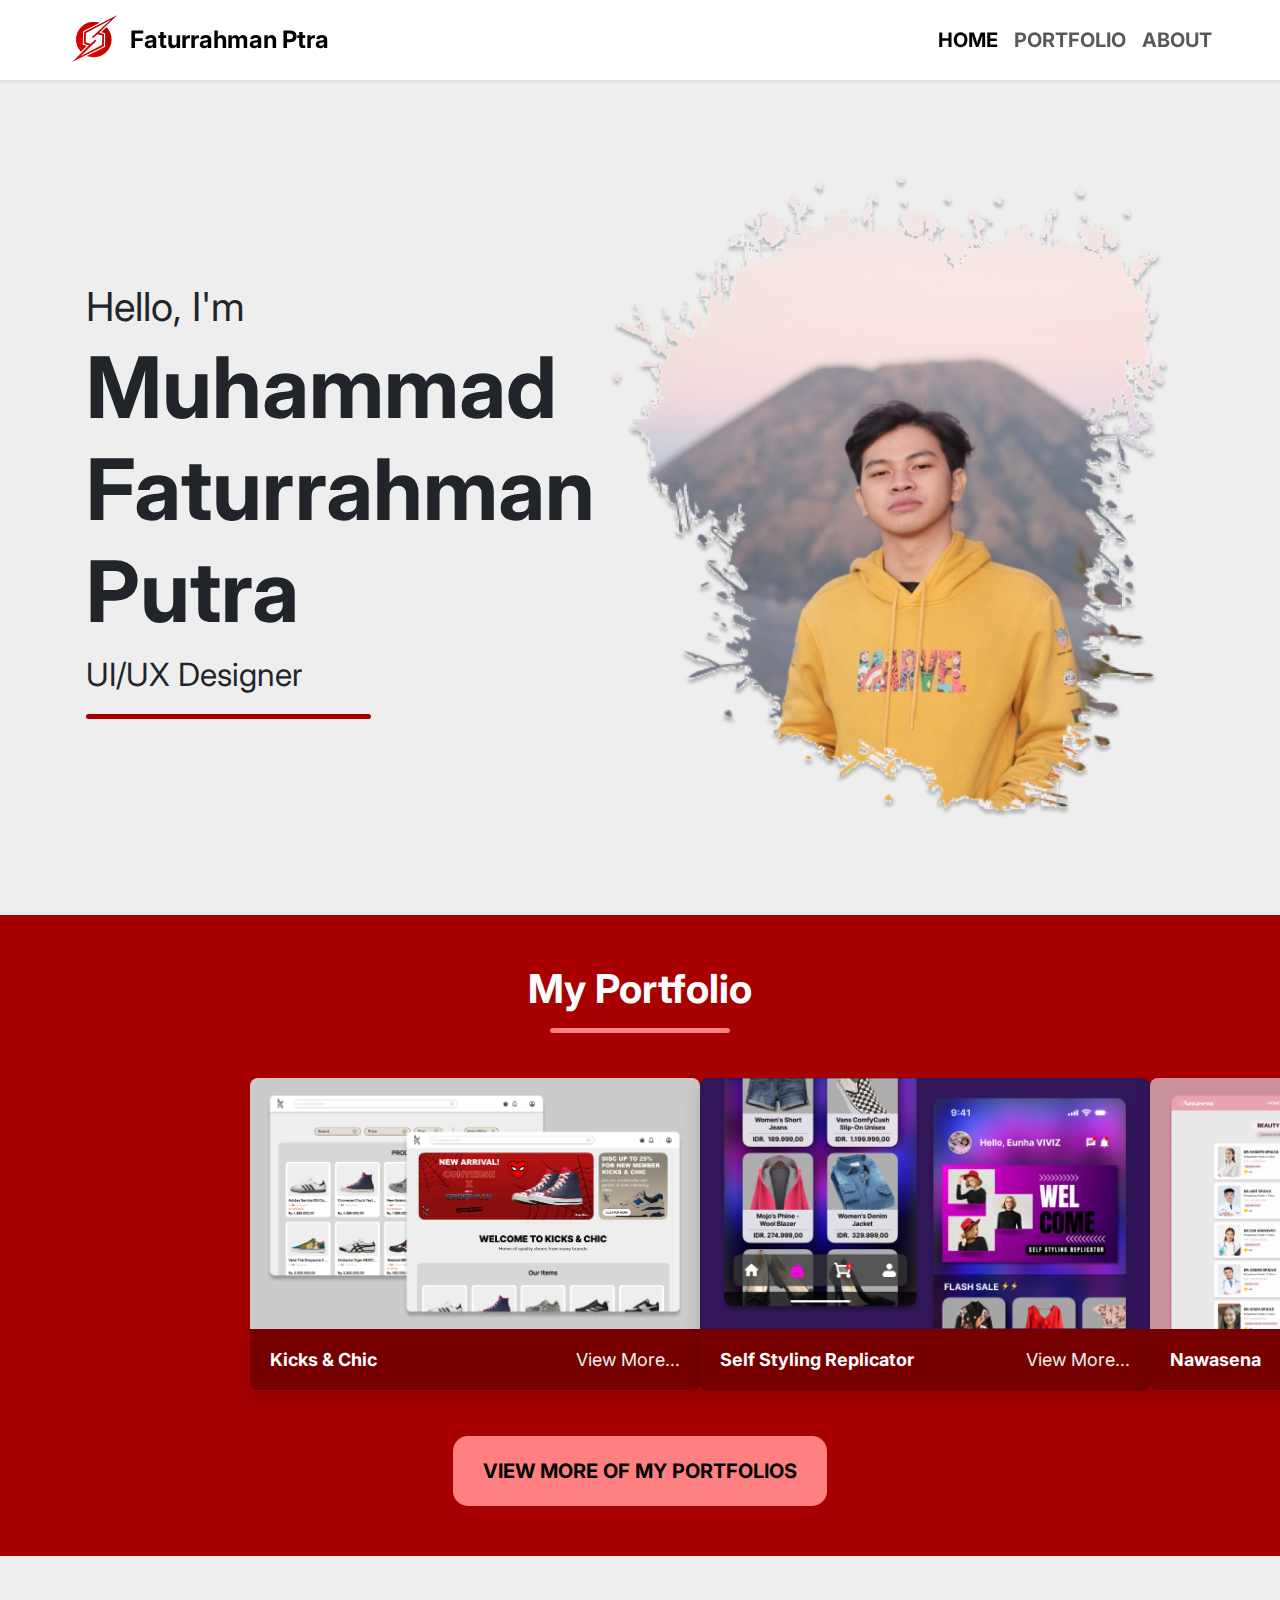
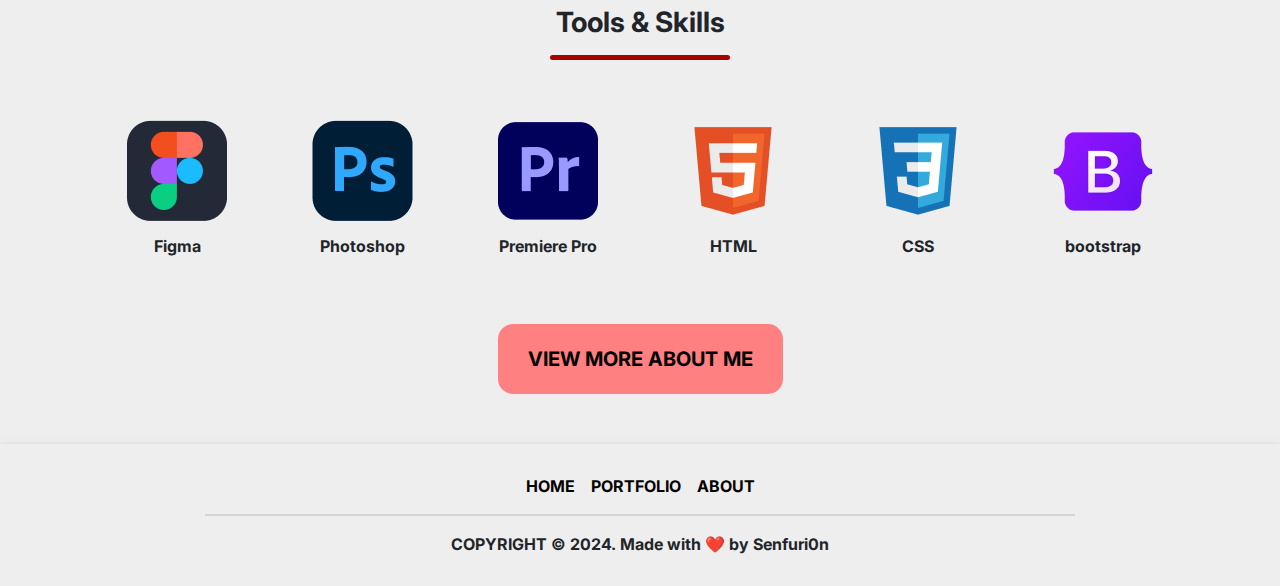
<file: index.html>
<!doctype html>
<html lang="en">

<head>
    <meta charset="utf-8">
    <meta name="viewport" content="width=device-width, initial-scale=1">
    <title>Home | Faturrahman</title>
    <link href="https://cdn.jsdelivr.net/npm/bootstrap@5.3.3/dist/css/bootstrap.min.css" rel="stylesheet"
        integrity="sha384-QWTKZyjpPEjISv5WaRU9OFeRpok6YctnYmDr5pNlyT2bRjXh0JMhjY6hW+ALEwIH" crossorigin="anonymous">
    <link rel="stylesheet" href="./style/style.css">
    <link rel="stylesheet" href="https://cdnjs.cloudflare.com/ajax/libs/font-awesome/5.15.4/css/all.min.css">
    <script src="./js/main.js"></script>
</head>

<body style="background-color: #eee;">
    <!-- NavBar -->
    <nav class="navbar navbar-expand-lg bg-white px-5 py-0 sticky-top shadow-sm">
        <div class="container-fluid fw-bold">
            <a class="navbar-brand d-flex align-items-center" href="index.html">
                <img src="./assets/logo Senfuri0n.png" height="70" alt="Logo">
                <span class="fs-4">Faturrahman Ptra</span>
            </a>
            <button class="navbar-toggler" type="button" data-bs-toggle="collapse" data-bs-target="#navbarNav"
                aria-controls="navbarNav" aria-expanded="false" aria-label="Toggle navigation">
                <span class="navbar-toggler-icon"></span>
            </button>
            <div class="collapse navbar-collapse" id="navbarNav">
                <ul class="navbar-nav ms-auto fs-5">
                    <li class="nav-item">
                        <a class="nav-link active" aria-current="page" href="./index.html">HOME</a>
                    </li>
                    <li class="nav-item">
                        <a class="nav-link" href="./portfolio.html">PORTFOLIO</a>
                    </li>
                    <li class="nav-item">
                        <a class="nav-link" href="./about.html">ABOUT</a>
                    </li>
                </ul>
            </div>
        </div>
    </nav>
    <!-- Jumbotron -->
    <section class="jumbotron jumbotron-fluid my-5 py-5 d-flex align-items-center justify-content-center">
        <div class="left">
            <span style="font-size: 40px;">Hello, I'm</span>
            <h1 class="name fw-bold">Muhammad Faturrahman Putra</h1>
            <span style="font-size: 32px;">UI/UX Designer</span>
            <div class="line-cover"></div>
        </div>
        <div class="right">
            <img src="./assets/PP.png" alt="Foto Profile" width="600" height="auto">
        </div>
    </section>
    <!-- Portofolio -->
    <section class="portfolio">
        <div class="title text-center d-flex justify-content-center flex-column">
            <h3>My Portfolio</h3>
            <div class="line-porto mx-auto"></div>
        </div>
        <div class="project-container d-flex flex-row justify-content-between">
            <div class="project shadow">
                <div class="pict rounded-top-3" style="background-color: #CBCBCB;">
                    <img src="./assets/Project 1.png" alt="Project Foto">
                </div>
                <a title="Kicks & Chic"
                    href="https://www.figma.com/file/fbQjdkwpdrxv0SthHb5eLk/Kicks-%26-Chic---User-Page?type=design&node-id=69%3A322&mode=design&t=nQj3mgBxkkShFXLh-1">
                    <div class="bottom rounded-bottom-2">
                        <h6>Kicks & Chic</h6>
                        <h6 class="viewmore">View More...</h6>
                    </div>
                </a>
            </div>
            <div class="project shadow">
                <div class="pict rounded-top-3" style="background-color: #32165A;">
                    <img src="./assets/Project 2.png" alt="Project Foto">
                </div>
                <a title="Self Styling Replicator"
                    href="https://www.figma.com/file/IeeqFziVyiK1hizZm1lLnD/SSR-UI?type=design&node-id=132%3A49&mode=design&t=CTEVUxeh4JSGHJgY-1">
                    <div class="bottom rounded-bottom-2">
                        <h6>Self Styling Replicator</h6>
                        <h6 class="viewmore">View More...</h6>
                    </div>
                </a>
            </div>
            <div class="project shadow">
                <div class="pict rounded-top-3" style="background-color: #CB919C;">
                    <img src="./assets/Project 3.png" alt="Project Foto">
                </div>
                <a title="Nawasena"
                    href="https://www.figma.com/file/3emESTS485NrfVM5SW2ge2/Design?type=design&node-id=0%3A1&mode=design&t=ftSB4ZGfLxsAH2jk-1">
                    <div class="bottom rounded-bottom-2">
                        <h6>Nawasena</h6>
                        <h6 class="viewmore">View More...</h6>
                    </div>
                </a>
            </div>
        </div>
        <div class="button d-flex justify-content-center">
            <a class="m-0" href="./portfolio.html">
                <button title="Portfolio">View more of my portfolios</button>
            </a>
        </div>
    </section>
    <!-- About Section -->
    <section id="about" class="about">
        <div class="title text-center d-flex justify-content-center align-items-center flex-column">
            <h3>Tools & Skills</h3>
            <div class="line-about"></div>
        </div>
        <div id="toolsSkills" class="d-flex flex-row justify-content-center align-items-center">
            <div id="tools" class="d-flex flex-column align-items-center row-gap-3">
                <img src="./assets/skill-icons_figma-dark.png" alt="Figma Icon">
                <h6 class="fw-bold">Figma</h6>
            </div>
            <div id="tools" class="d-flex flex-column align-items-center row-gap-3">
                <img src="./assets/skill-icons_photoshop.png" alt="Photoshop Icon">
                <h6 class="fw-bold">Photoshop</h6>
            </div>
            <div id="tools" class="d-flex flex-column align-items-center row-gap-3">
                <img src="./assets/simple-icons_adobepremierepro.png" alt="Figma Icon">
                <h6 class="fw-bold">Premiere Pro</h6>
            </div>
            <div id="tools" class="d-flex flex-column align-items-center row-gap-3">
                <img src="./assets/vscode-icons_file-type-html.png" alt="Figma Icon">
                <h6 class="fw-bold">HTML</h6>
            </div>
            <div id="tools" class="d-flex flex-column align-items-center row-gap-3">
                <img src="./assets/vscode-icons_file-type-css.png" alt="Figma Icon">
                <h6 class="fw-bold">CSS</h6>
            </div>
            <div id="tools" class="d-flex flex-column align-items-center row-gap-3">
                <img src="./assets/devicon_bootstrap.png" alt="Figma Icon">
                <h6 class="fw-bold">bootstrap</h6>
            </div>
        </div>
        <div class="button d-flex justify-content-center">
            <a class="m-0" href="./about.html">
                <button title="Portfolio">View more about me</button>
            </a>
        </div>
    </section>
    <footer class="d-flex flex-column align-items-center gap-3">
        <div class="navigation d-flex gap-3 fw-bold">
            <a class="text-decoration-none" href="./index.html">HOME</a>
            <a class="text-decoration-none" href="./portfolio.html">PORTFOLIO</a>
            <a class="text-decoration-none" href="./about.html">ABOUT</a>
        </div>
        <div class="line-gap-footer"></div>
        <div class="copyright">
            COPYRIGHT &copy; 2024. Made with ❤️ by Senfuri0n
        </div>
    </footer>
    <button onclick="scrollToTop()" id="scrollBtn" title="Go to top"><i class="fas fa-arrow-up"></i></button>
    <script src=" https://cdn.jsdelivr.net/npm/bootstrap@5.3.3/dist/js/bootstrap.bundle.min.js"
        integrity="sha384-YvpcrYf0tY3lHB60NNkmXc5s9fDVZLESaAA55NDzOxhy9GkcIdslK1eN7N6jIeHz" crossorigin="anonymous">
        </script>
</body>

</html>
</file>
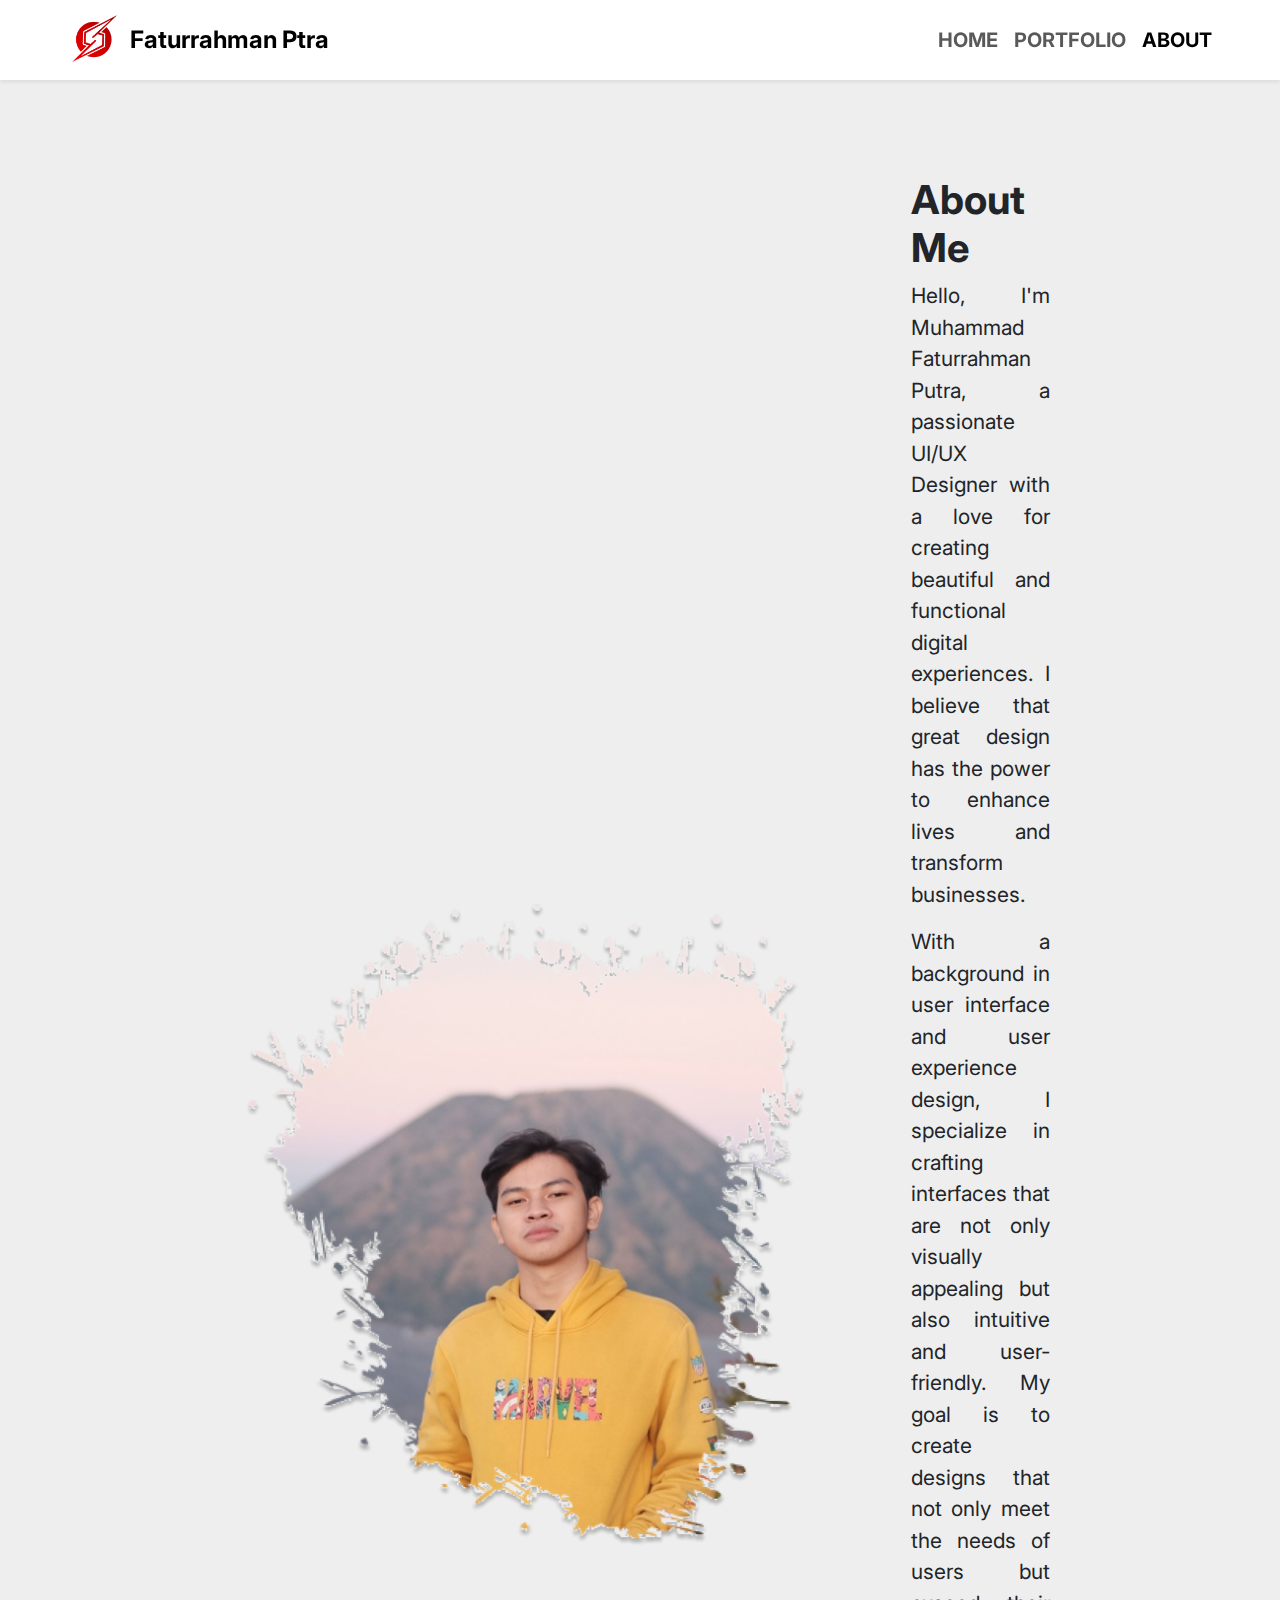
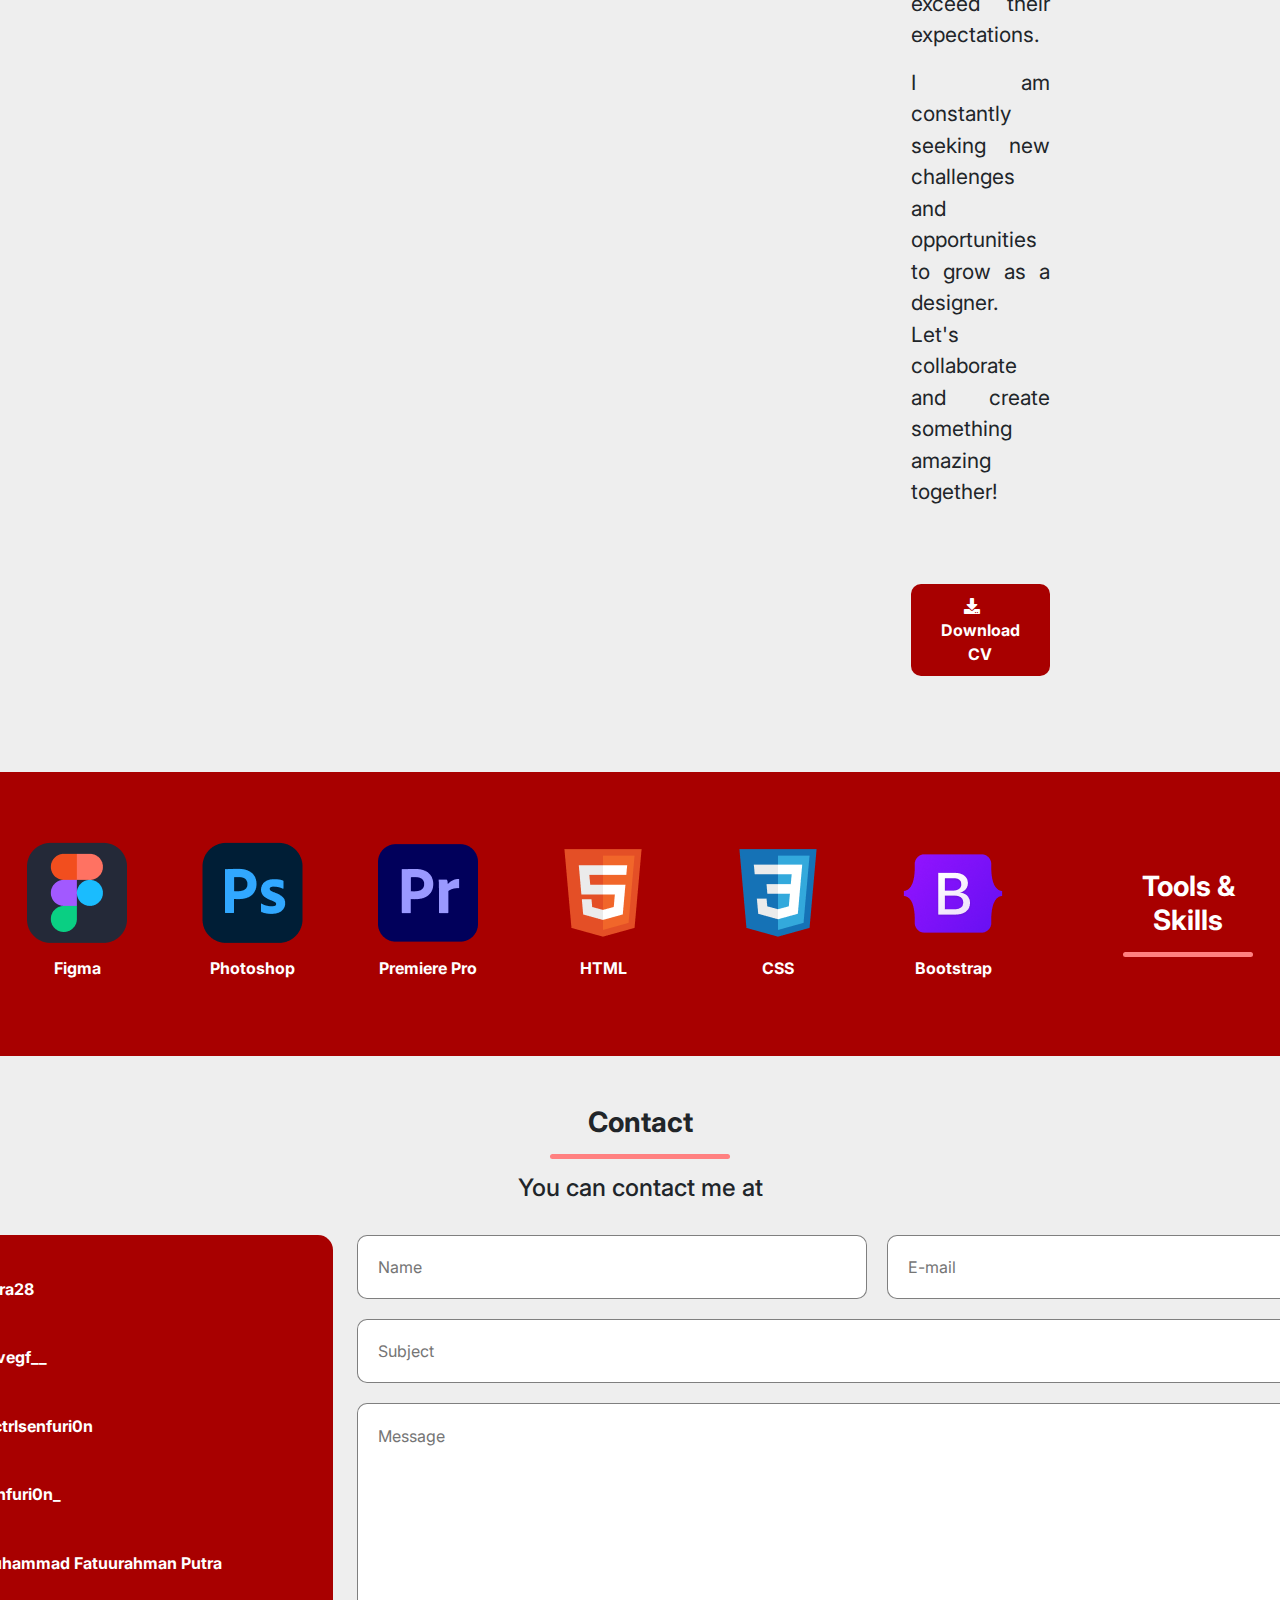
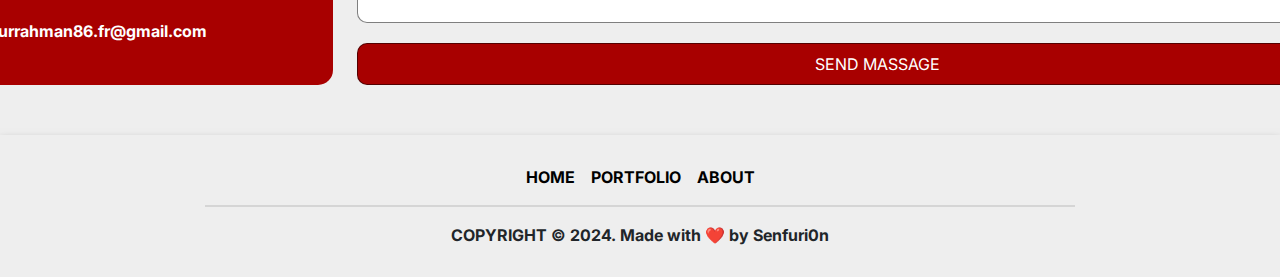
<file: about.html>
<!doctype html>
<html lang="en">

<head>
    <meta charset="utf-8">
    <meta name="viewport" content="width=device-width, initial-scale=1">
    <title>About | Faturrahman</title>
    <link href="https://cdn.jsdelivr.net/npm/bootstrap@5.3.3/dist/css/bootstrap.min.css" rel="stylesheet"
        integrity="sha384-QWTKZyjpPEjISv5WaRU9OFeRpok6YctnYmDr5pNlyT2bRjXh0JMhjY6hW+ALEwIH" crossorigin="anonymous">
    <link rel="stylesheet" href="./style/style.css">
    <link rel="stylesheet" href="https://cdnjs.cloudflare.com/ajax/libs/font-awesome/5.15.4/css/all.min.css">
    <script src="./js/main.js"></script>
</head>

<body style="background-color: #eee;">
    <!-- NavBar -->
    <nav class="navbar navbar-expand-lg bg-white px-5 py-0 sticky-top shadow-sm">
        <div class="container-fluid fw-bold">
            <a class="navbar-brand d-flex align-items-center" href="index.html">
                <img src="./assets/logo Senfuri0n.png" height="70" alt="Logo">
                <span class="fs-4">Faturrahman Ptra</span>
            </a>
            <button class="navbar-toggler" type="button" data-bs-toggle="collapse" data-bs-target="#navbarNav"
                aria-controls="navbarNav" aria-expanded="false" aria-label="Toggle navigation">
                <span class="navbar-toggler-icon"></span>
            </button>
            <div class="collapse navbar-collapse" id="navbarNav">
                <ul class="navbar-nav ms-auto fs-5">
                    <li class="nav-item">
                        <a class="nav-link" aria-current="page" href="./index.html">HOME</a>
                    </li>
                    <li class="nav-item">
                        <a class="nav-link" href="./portfolio.html">PORTFOLIO</a>
                    </li>
                    <li class="nav-item">
                        <a class="nav-link active" href="./about.html">ABOUT</a>
                    </li>
                </ul>
            </div>
        </div>
    </nav>
    <!-- Jumbotron -->
    <section class="jumbotron jumbotron-fluid my-5 py-5 d-flex align-items-center justify-content-center">
        <div class="right">
            <img src="./assets/PP.png" alt="Foto Profile" width="600" height="auto">
        </div>
        <div class="text">
            <h1 class="fw-bold">About Me</h1>
            <p id="desc" class="lh-base">
                Hello, I'm Muhammad Faturrahman Putra, a passionate
                UI/UX Designer with a love for creating beautiful and functional digital experiences. I believe that
                great design has the power to enhance lives and transform businesses.
            </p>
            <p id="desc" class="lh-base">
                With a background in user interface and user experience design, I specialize in crafting interfaces that
                are not only visually appealing but also intuitive and user-friendly. My goal is to create designs that
                not only meet the needs of users but exceed their expectations.
            </p>
            <p id="desc" class="lh-base">
                I am constantly seeking new challenges and opportunities to grow as a designer. Let's collaborate and
                create something amazing together!
            </p>
            <a href="./assets/cv-faturrahman.pdf">
                <button><i class="fas fa-download me-3"></i>Download CV</button>
            </a>
        </div>
    </section>
    <!-- Tools & Skills Section -->
    <section id="skill" class="d-flex flex-row align-items-center justify-content-center"
        style="background-color: #A80000;">
        <div id="toolsSkills" class="d-flex flex-row align-items-center">
            <div id="tools" class="d-flex flex-column align-items-center row-gap-3">
                <img src="./assets/skill-icons_figma-dark.png" alt="Figma Icon">
                <h6 class="fw-bold">Figma</h6>
            </div>
            <div id="tools" class="d-flex flex-column align-items-center row-gap-3">
                <img src="./assets/skill-icons_photoshop.png" alt="Photoshop Icon">
                <h6 class="fw-bold">Photoshop</h6>
            </div>
            <div id="tools" class="d-flex flex-column align-items-center row-gap-3">
                <img src="./assets/simple-icons_adobepremierepro.png" alt="Figma Icon">
                <h6 class="fw-bold">Premiere Pro</h6>
            </div>
            <div id="tools" class="d-flex flex-column align-items-center row-gap-3">
                <img src="./assets/vscode-icons_file-type-html.png" alt="Figma Icon">
                <h6 class="fw-bold">HTML</h6>
            </div>
            <div id="tools" class="d-flex flex-column align-items-center row-gap-3">
                <img src="./assets/vscode-icons_file-type-css.png" alt="Figma Icon">
                <h6 class="fw-bold">CSS</h6>
            </div>
            <div id="tools" class="d-flex flex-column align-items-center row-gap-3">
                <img src="./assets/devicon_bootstrap.png" alt="Figma Icon">
                <h6 class="fw-bold">Bootstrap</h6>
            </div>
        </div>
        <div class="title text-center d-flex justify-content-center align-items-center flex-column">
            <h3>Tools & Skills</h3>
            <div class="line-about"></div>
        </div>
    </section>
    <!-- Contact Section -->
    <section id="contact" class="d-flex flex-column align-items-center justify-content-center">
        <div class="title text-center d-flex justify-content-center align-items-center flex-column mb-4">
            <h3>Contact</h3>
            <div class="line-about"></div>
            <h4>You can contact me at</h4>
        </div>
        <div class="info d-flex flex-row gap-4">
            <div class="socmed d-flex flex-column">
                <div class="media d-flex flex-row gap-4 align-items-center my-auto">
                    <div class="icon">
                        <img src="./assets/lucide_instagram.png" alt="Icon Instagram">
                    </div>
                    <a href="https://www.instagram.com/fptra28/">fptra28</a>
                </div>
                <div class="media d-flex flex-row gap-4 align-items-center my-auto">
                    <div class="icon">
                        <img src="./assets/prime_twitter.png" alt="Icon X/Twitter">
                    </div>
                    <a href="https://twitter.com/havegf__">havegf__</a>
                </div>
                <div class="media d-flex flex-row gap-4 align-items-center my-auto">
                    <div class="icon">
                        <img src="./assets/ic_baseline-tiktok.png" alt="Icon Tiktok">
                    </div>
                    <a href="https://www.tiktok.com/@ctrlsenfuri0n">@ctrlsenfuri0n</a>
                </div>
                <div class="media d-flex flex-row gap-4 align-items-center my-auto">
                    <div class="icon">
                        <img src="./assets/la_discord.png" alt="Icon Discord">
                    </div>
                    <a href="">Senfuri0n_</a>
                </div>
                <div class="media d-flex flex-row gap-4 align-items-center my-auto">
                    <div class="icon">
                        <img src="./assets/mdi_linkedin.png" alt="Icon LinkedIn">
                    </div>
                    <a href="https://www.linkedin.com/in/fptr28/">Muhammad Fatuurahman Putra</a>
                </div>
                <div class="media d-flex flex-row gap-4 align-items-center my-auto">
                    <div class="icon">
                        <img src="./assets/ic_outline-email.png" alt="Icon Email">
                    </div>
                    <a href="mailto:faturrahman86.fr@gmail.com">faturrahman86.fr@gmail.com</a>
                </div>
            </div>
            <div class="massage">
                <form action="./php/massage.php" method="post" class="d-flex flex-column">
                    <div class="address d-flex flex-row">
                        <input type="text" id="name" name="name" placeholder="Name">
                        <input type="email" id="email" name="email" placeholder="E-mail">
                    </div>
                    <input type="text" id="subject" name="subject" placeholder="Subject">
                    <textarea id="message" name="message" placeholder="Message"></textarea>
                    <input type="submit" value="SEND MASSAGE">
                </form>
            </div>
        </div>
    </section>
    <footer class="d-flex flex-column align-items-center gap-3">
        <div class="navigation d-flex gap-3 fw-bold">
            <a class="text-decoration-none" href="./index.html">HOME</a>
            <a class="text-decoration-none" href="./portfolio.html">PORTFOLIO</a>
            <a class="text-decoration-none" href="./about.html">ABOUT</a>
        </div>
        <div class="line-gap-footer"></div>
        <div class="copyright">
            COPYRIGHT &copy; 2024. Made with ❤️ by Senfuri0n
        </div>
    </footer>
    <button onclick="scrollToTop()" id="scrollBtn" title="Go to top"><i class="fas fa-arrow-up"></i></button>
    <script src=" https://cdn.jsdelivr.net/npm/bootstrap@5.3.3/dist/js/bootstrap.bundle.min.js"
        integrity="sha384-YvpcrYf0tY3lHB60NNkmXc5s9fDVZLESaAA55NDzOxhy9GkcIdslK1eN7N6jIeHz" crossorigin="anonymous">
        </script>
</body>

</html>
</file>
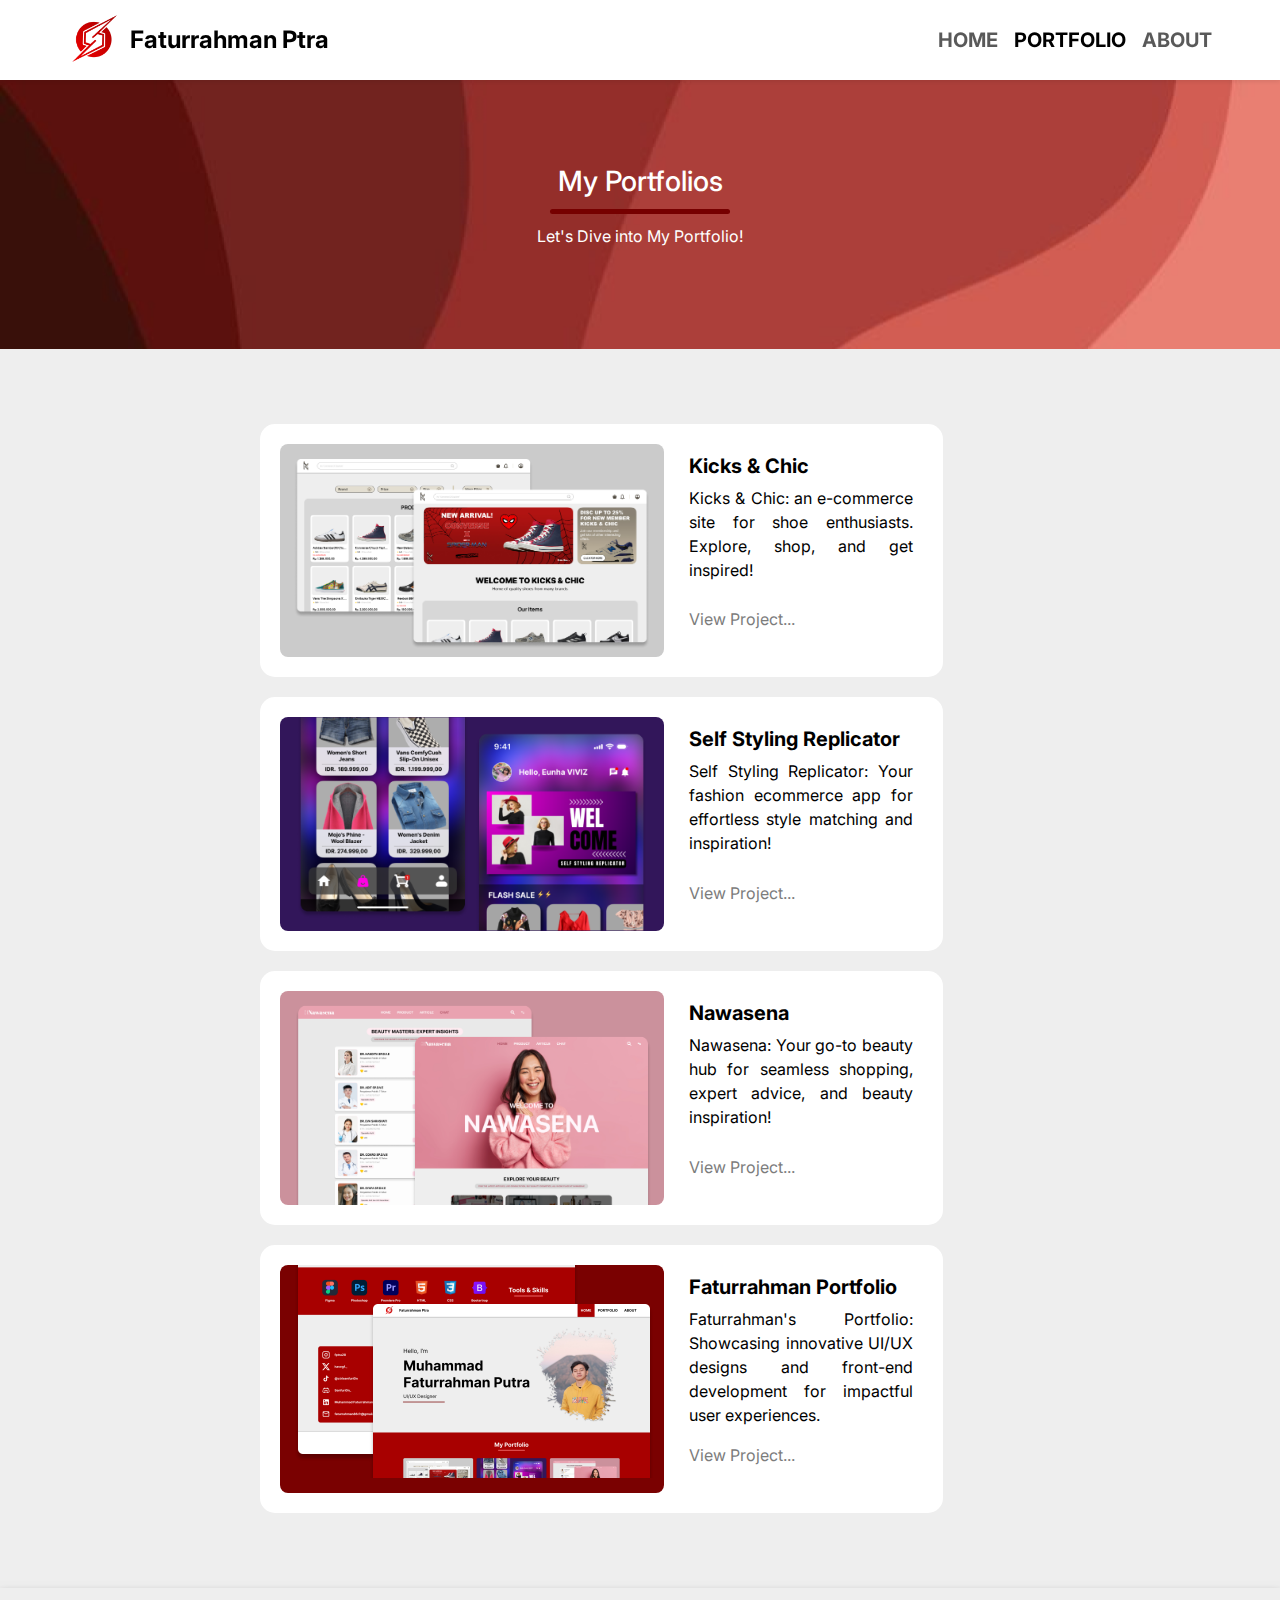
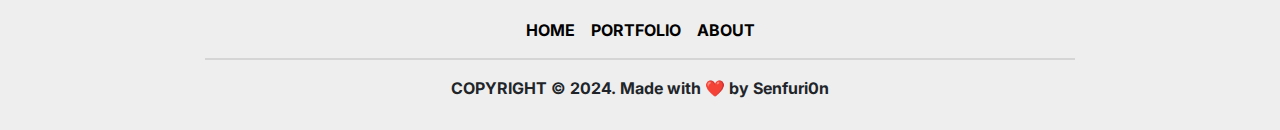
<file: portfolio.html>
<!doctype html>
<html lang="en">

<head>
    <meta charset="utf-8">
    <meta name="viewport" content="width=device-width, initial-scale=1">
    <title>Portfolio | Faturrahman</title>
    <link href="https://cdn.jsdelivr.net/npm/bootstrap@5.3.3/dist/css/bootstrap.min.css" rel="stylesheet"
        integrity="sha384-QWTKZyjpPEjISv5WaRU9OFeRpok6YctnYmDr5pNlyT2bRjXh0JMhjY6hW+ALEwIH" crossorigin="anonymous">
    <link rel="stylesheet" href="./style/style.css">
    <link rel="stylesheet" href="https://cdnjs.cloudflare.com/ajax/libs/font-awesome/5.15.4/css/all.min.css">
    <script src="./js/main.js"></script>
</head>

<body style="background-color: #eee;">
    <!-- NavBar -->
    <nav class="navbar navbar-expand-lg bg-white px-5 py-0 sticky-top shadow-sm">
        <div class="container-fluid fw-bold">
            <a class="navbar-brand d-flex align-items-center" href="index.html">
                <img src="./assets/logo Senfuri0n.png" height="70" alt="Logo">
                <span class="fs-4">Faturrahman Ptra</span>
            </a>
            <button class="navbar-toggler" type="button" data-bs-toggle="collapse" data-bs-target="#navbarNav"
                aria-controls="navbarNav" aria-expanded="false" aria-label="Toggle navigation">
                <span class="navbar-toggler-icon"></span>
            </button>
            <div class="collapse navbar-collapse" id="navbarNav">
                <ul class="navbar-nav ms-auto fs-5">
                    <li class="nav-item">
                        <a class="nav-link" aria-current="page" href="./index.html">HOME</a>
                    </li>
                    <li class="nav-item">
                        <a class="nav-link active" href="./portfolio.html">PORTFOLIO</a>
                    </li>
                    <li class="nav-item">
                        <a class="nav-link" href="./about.html">ABOUT</a>
                    </li>
                </ul>
            </div>
        </div>
    </nav>
    <section class="body">
        <div class="title" style="background-image: url(./assets/Red-Waves-1.png);">
            <h3>My Portfolios</h3>
            <div class="line-gap"></div>
            <p>Let's Dive into My Portfolio!</p>
        </div>
        <div class="content">
            <a href="https://www.figma.com/file/fbQjdkwpdrxv0SthHb5eLk/Kicks-%26-Chic---User-Page?type=design&node-id=69%3A322&mode=design&t=nQj3mgBxkkShFXLh-1"
                class="project-port d-flex flex-row">
                <div class="image rounded-3" style="background-color: #CBCBCB;">
                    <img src="./assets/Project 1.png" alt="Portfolio Image">
                </div>
                <div class="text">
                    <div class="desc">
                        <h5>Kicks & Chic</h5>
                        <p>Kicks & Chic: an e-commerce site for shoe enthusiasts. Explore, shop, and get inspired!</p>
                    </div>
                    <p class="view">View Project...</p>
                </div>
            </a>
            <a href="https://www.figma.com/file/IeeqFziVyiK1hizZm1lLnD/SSR-UI?type=design&node-id=132%3A49&mode=design&t=CTEVUxeh4JSGHJgY-1"
                class="project-port d-flex flex-row">
                <div class="image rounded-3" style="background-color: #32165A;">
                    <img src="./assets/Project 2.png" alt="Portfolio Image">
                </div>
                <div class="text">
                    <div class="desc">
                        <h5>Self Styling Replicator</h5>
                        <p>Self Styling Replicator: Your fashion ecommerce app for effortless style matching and
                            inspiration!</p>
                    </div>
                    <p class="view">View Project...</p>
                </div>
            </a>
            <a href="https://www.figma.com/file/3emESTS485NrfVM5SW2ge2/Design?type=design&node-id=0%3A1&mode=design&t=ftSB4ZGfLxsAH2jk-1"
                class="project-port d-flex flex-row">
                <div class="image rounded-3" style="background-color: #CB919C;">
                    <img src="./assets/Project 3.png" alt="Portfolio Image">
                </div>
                <div class="text">
                    <div class="desc">
                        <h5>Nawasena</h5>
                        <p>Nawasena: Your go-to beauty hub for seamless shopping, expert advice, and beauty inspiration!
                        </p>
                    </div>
                    <p class="view">View Project...</p>
                </div>
            </a>
            <a href="https://www.figma.com/file/noRFxN5ESuyn3iINKRD9TZ/Portofolio?type=design&node-id=0%3A1&mode=design&t=PAIKIyqnosk6hpEm-1"
                class="project-port d-flex flex-row">
                <div class="image rounded-3" style="background-color: #7A0101;">
                    <img src="./assets/Project 4.png" alt="Portfolio Image">
                </div>
                <div class="text">
                    <div class="desc">
                        <h5>Faturrahman Portfolio</h5>
                        <p>Faturrahman's Portfolio: Showcasing innovative UI/UX designs and front-end development for
                            impactful user experiences.</p>
                    </div>
                    <p class="view">View Project...</p>
                </div>
            </a>
    </section>
    <footer class="d-flex flex-column align-items-center gap-3">
        <div class="navigation d-flex gap-3 fw-bold">
            <a class="text-decoration-none" href="./index.html">HOME</a>
            <a class="text-decoration-none" href="./portfolio.html">PORTFOLIO</a>
            <a class="text-decoration-none" href="./about.html">ABOUT</a>
        </div>
        <div class="line-gap-footer"></div>
        <div class="copyright">
            COPYRIGHT &copy; 2024. Made with ❤️ by Senfuri0n
        </div>
    </footer>
    <button onclick="scrollToTop()" id="scrollBtn" title="Go to top"><i class="fas fa-arrow-up"></i></button>
    <script src=" https://cdn.jsdelivr.net/npm/bootstrap@5.3.3/dist/js/bootstrap.bundle.min.js"
        integrity="sha384-YvpcrYf0tY3lHB60NNkmXc5s9fDVZLESaAA55NDzOxhy9GkcIdslK1eN7N6jIeHz" crossorigin="anonymous">
        </script>
</body>

</html>
</file>
<file: style/style.css>
@import url('https://fonts.googleapis.com/css2?family=Inter:wght@100..900&display=swap');

*{
    font-family: 'Inter', sans-serif;
}
.jumbotron{
    margin: 50px 250px;
}
.line-cover{
    height: 5px;
    width: 285px;
    background-color: #A80000;
    margin-top: 15px;
    border-radius: 100px;
}
.line-porto{
    height: 5px;
    width: 180px;
    background-color: #FF8080;
    margin-top: 15px;
    border-radius: 100px;
}
.name{
    font-size: 85px;
}
.nav-link:hover{
    color: #A80000;
}
.portfolio{
    height: fit-content;
    padding: 50px 250px;
    background-color: #A80000;
}
.portfolio .title{
    color: white;
    margin-bottom: 45px;
}
.portfolio .title h3{
    font-size: 40px;
    font-weight: bolder;
    margin: 0px;
}
.project-container{
    margin-bottom: 45px;
}
.project{
    width: fit-content;
}
.project a{
    text-decoration: none;
    padding: 0px;
}
.bottom{
    background-color: #760000;
    display: flex;
    align-items: center;
    justify-content: space-between;
    padding: 20px 20px;
    height: fit-content;
}
.bottom:hover{
    background-color: #5c0000;
}
.bottom h6{
    color: #fff;
    font-weight: bold;
    font-size: 18px;
    margin: 0px;
}
.bottom .viewmore{
    color: #eee;
    font-weight: normal;
}
.pict img{
    width: 450px;
}
.button button{
    border: none;
    outline: none;
    height: 70px;
    text-transform: uppercase;
    font-weight: bolder;
    font-size: 20px;
    padding: 10px 30px;
    border-radius: 15px;
    background-color: #FF8080;
}
.button button:hover{
    background-color: #760000;
    color: #fff;
}
#about{
    height: fit-content;
    padding: 50px 250px;
}
#about .title, #about #toolsSkills{
    margin-bottom: 60px;
}
#about .title h3{
    font-weight: bolder;
    margin: 0px;
}
#about #toolsSkills{
    gap: 85px;
}
#about .line-about{
    height: 5px;
    width: 180px;
    background-color: #A80000;
    margin-top: 15px;
    border-radius: 100px;
}
footer{
    padding: 30px 250px;
    box-shadow: 0px 8px 10px rgb(41, 41, 41);
}
footer .navigation a{
    color: black;
}
footer .navigation a:hover{
    color: #A80000;
}
footer .line-gap-footer{
    height: 2px;
    width: 870px;
    background-color: rgba(0, 0, 0, 0.1);
}
footer .copyright{
    font-weight: bold;

}
/* About Page */
#desc{
    text-align: justify;
    font-size: 21px;
}
.text{
    margin-left: 80px;
}
.text button{
    background-color: #A80000;
    padding: 10px 30px;
    color: #fff;
    font-weight: bold;
    border: none;
    outline: none;
    border-radius: 10px;
    margin-top: 60px;
}
.text button:hover{
    background-color: #760000;
}
#skill{
    padding: 70px 250px;
    color: #fff;
    gap: 120px;
}
#skill .title h3{
    font-weight: bolder;
    margin: 0px;
}
#skill #toolsSkills{
    gap: 75px;
}
#skill .line-about{
    height: 5px;
    width: 130px;
    background-color: #FF8080;
    margin-top: 15px;
    border-radius: 100px;
}
#contact{
    height: fit-content;
    width: 100%;
    padding: 50px 250px;
}
#contact .title h3{
    font-weight: bolder;
    margin: 0px;
}
#contact .line-about{
    height: 5px;
    width: 180px;
    background-color: #FF8080;
    margin: 15px 0px 15px 0px;
    border-radius: 100px;
}
.info .socmed{
    width: 450px;
    height: 450px;
    padding: 20px;
    background-color: #A80000;
    border-radius: 15px;
}
.media a{
    text-decoration: none;
    color: #fff;
    font-weight: bold;
}
.media a:hover{
    color: #cccccc;
}
.massage{
    width: 1040px;
    height: 450px;
}
form{
    gap: 20px;
}
.address {
    height: fit-content;
    width: fit-content;
    gap: 20px;
}
.address input{
    width: 510px;
}
input[type="text"], input[type="email"]{
    height: 64px;
    border-radius: 10px;
    border: 1px solid rgba(0, 0, 0, 0.5);
    padding: 0 20px;
}
textarea{
    padding: 20px;
    border-radius: 10px;
    border: 1px solid rgba(0, 0, 0, 0.5);
    height: 220px;
}
input[type="submit"]{
    height: 42px;
    border: 1px solid rgba(0, 0, 0, 0.5);
    border-radius: 10px;
    background-color: #A80000;
    color: #fff;
}
input[type="submit"]:hover{
    cursor: pointer;
    background-color: #760000;
}
/* About Page */
.body .title{
    color: #fff;
    padding: 85px 250px;
    display: flex;
    flex-direction: column;
    justify-content: center;
    align-items: center;
    gap: 10px;
}
.title h3{
    margin: 0px;
}
.title .line-gap{
    background-color: #760000;
    width: 180px;
    height: 5px;
    border-radius: 50px;
}
.content{
    padding: 65px 250px;
    display: flex;
    flex-wrap: wrap;
}
.project-port{
    flex: 1 0 calc(693px - 20px);
    box-sizing: border-box;
    margin: 10px;
    max-width: 683px;
    background-color: #fff;
    border-radius: 15px;
    padding: 20px;
    gap: 15px;
    text-decoration: none;
    color: black;
}
.project-port img{
    width: 384px;
    height: auto;
}
.project-port h5{
    font-weight: bold;
}
.project-port .text{
    margin: 0px;
    padding: 10px;
    display: flex;
    flex-direction: column;
    justify-content: space-between;
}
.project-port:hover{
    background-color: #e7e7e7;
}
.desc p{
    text-align: justify;
}
.text .view{
    color: #7c7c7c;
}

#scrollBtn {
    display: none;
    position: fixed;
    bottom: 20px;
    right: 20px;
    z-index: 99;
    font-size: 18px;
    border: none;
    outline: none;
    background-color: #494949a2;
    color: white;
    cursor: pointer;
    padding: 15px;
    border-radius: 4px;
}
#scrollBtn:hover{
    background-color: #2e2e2ea2;
}
</file>
